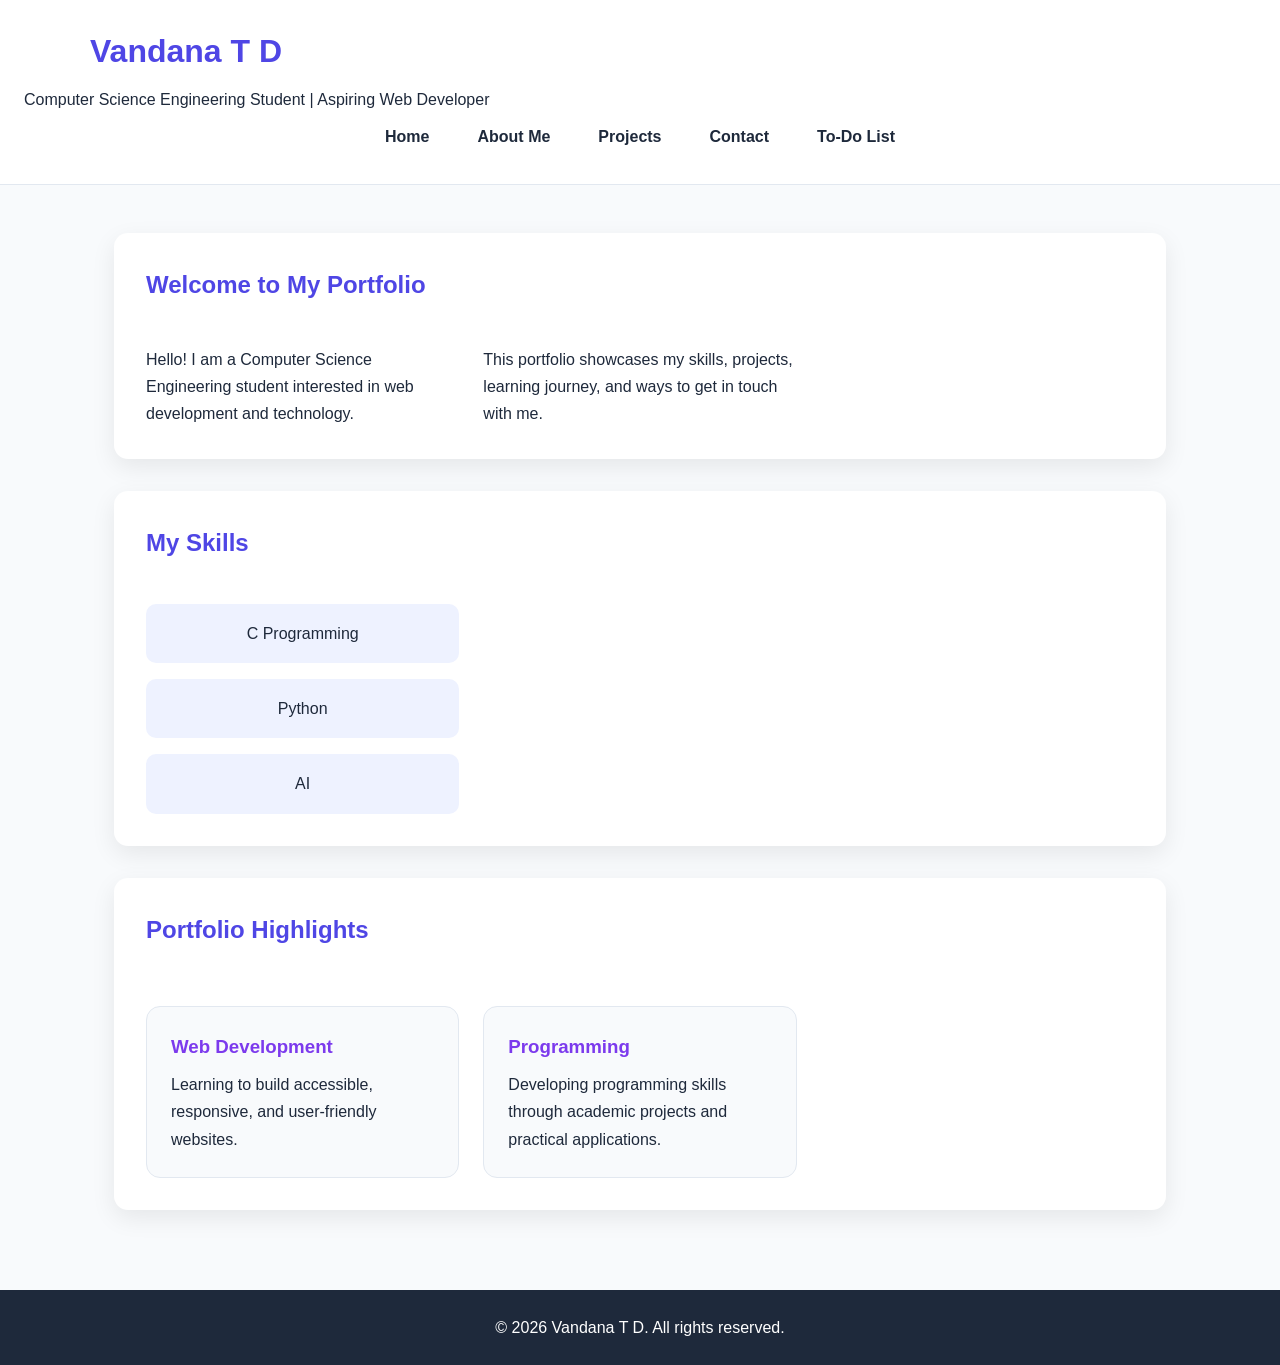
<file: index.html>
<!DOCTYPE html>
<html lang="en">
<head>
    <meta charset="UTF-8">

    <meta name="viewport"
          content="width=device-width, initial-scale=1.0">

    <meta name="description"
          content="Personal portfolio of a Computer Science Engineering student showcasing skills, projects, and contact information.">

    <meta name="keywords"
          content="Computer Science, Web Development, HTML, CSS, JavaScript, Portfolio">

    <meta name="author"
          content="Vandana T D">

    <title>Vandana T D | Home</title>

    <link rel="stylesheet" href="style.css">
</head>

<body>

    <header>
        <h1>Vandana T D</h1>

        <p>Computer Science Engineering Student | Aspiring Web Developer</p>

        <nav aria-label="Main navigation">
            <ul>
                <li><a href="index.html" aria-current="page">Home</a></li>
                <li><a href="about.html">About Me</a></li>
                <li><a href="projects.html">Projects</a></li>
                <li><a href="contact.html">Contact</a></li>
                <li><a href="todo.html">To-Do List</a></li>
            </ul>
        </nav>
    </header>

    <main>

        <section aria-labelledby="welcome-heading">
            <h2 id="welcome-heading">Welcome to My Portfolio</h2>

            <p>
                Hello! I am a Computer Science Engineering student
                interested in web development and technology.
            </p>

            <p>
                This portfolio showcases my skills, projects,
                learning journey, and ways to get in touch with me.
            </p>
        </section>

        <section aria-labelledby="skills-heading">
            <h2 id="skills-heading">My Skills</h2>

            <ul>
                <li>C Programming</li>
                <li>Python</li>
                <li>AI</li>
            </ul>
        </section>

        <section aria-labelledby="highlights-heading">
            <h2 id="highlights-heading">Portfolio Highlights</h2>

            <article>
                <h3>Web Development</h3>
                <p>
                    Learning to build accessible, responsive,
                    and user-friendly websites.
                </p>
            </article>

            <article>
                <h3>Programming</h3>
                <p>
                    Developing programming skills through academic
                    projects and practical applications.
                </p>
            </article>
        </section>

    </main>

    <footer>
        <p>&copy; 2026 Vandana T D. All rights reserved.</p>
    </footer>

</body>
</html>
</file>
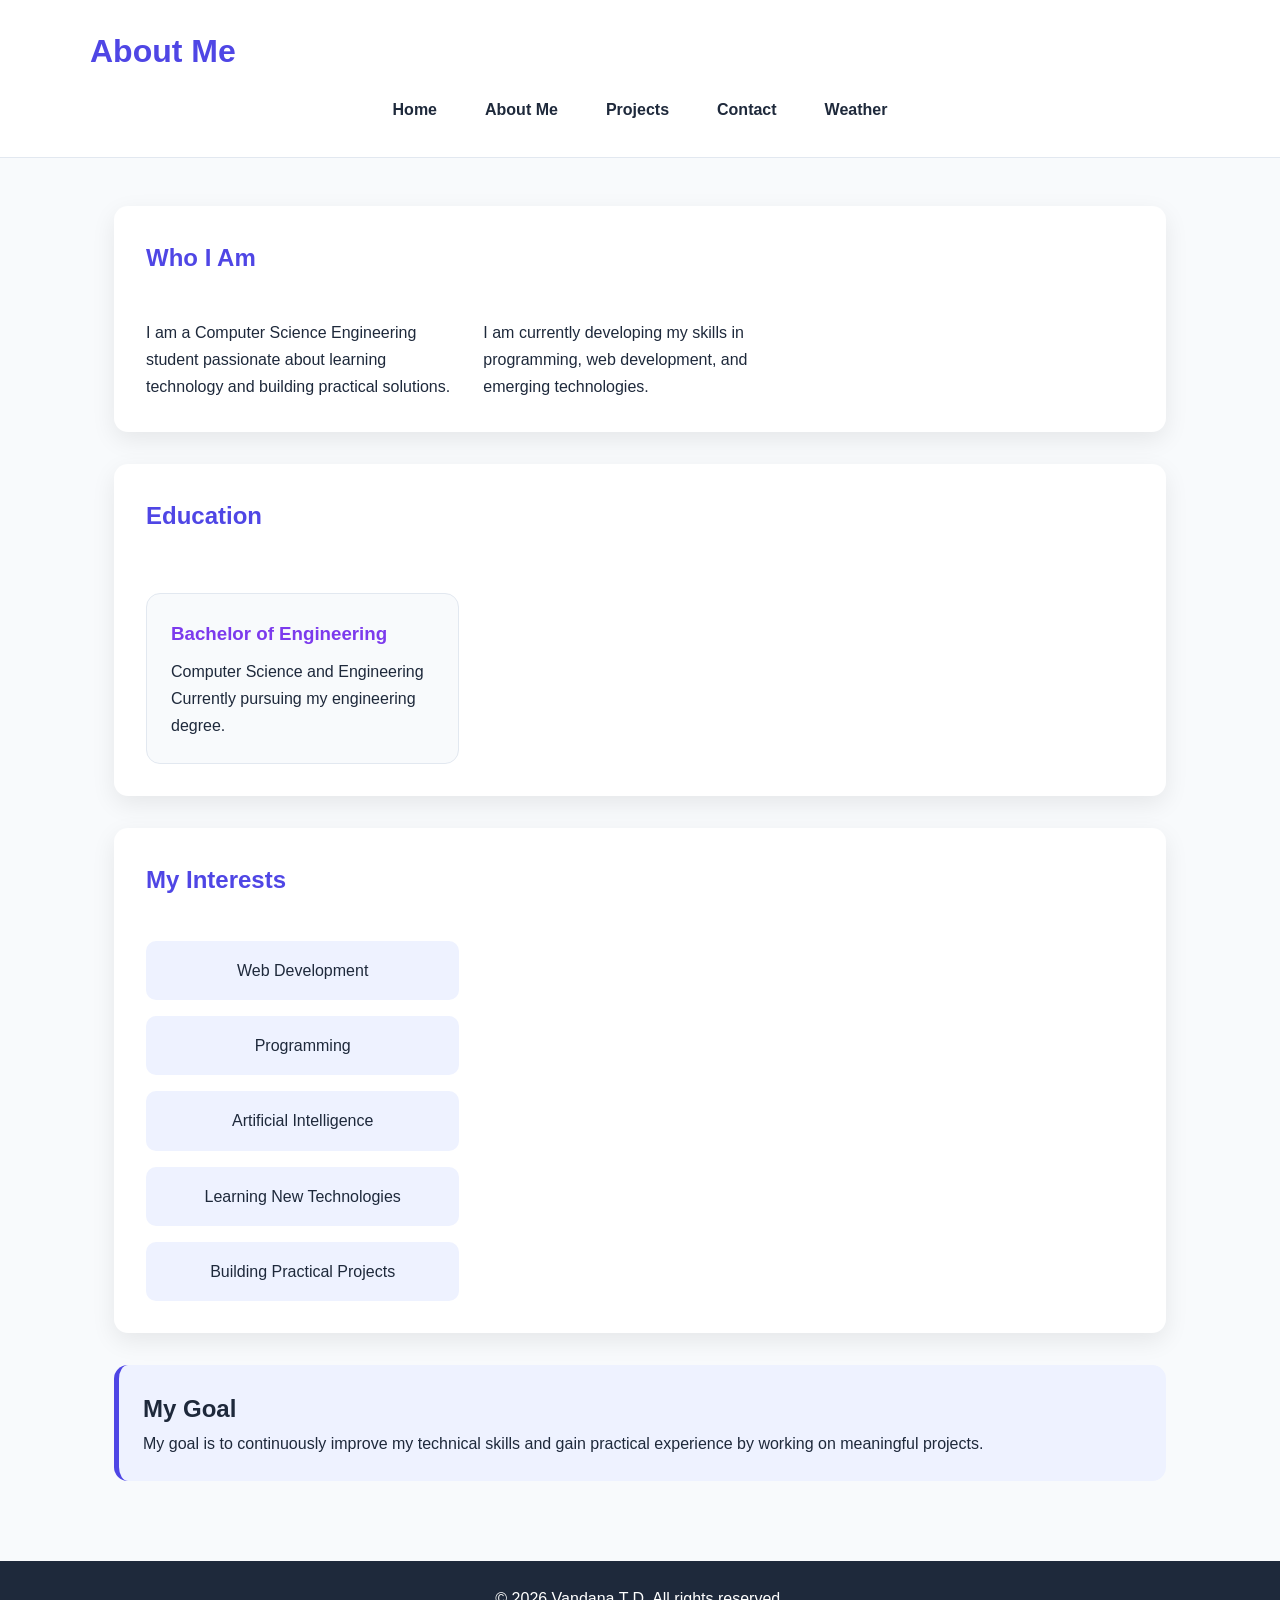
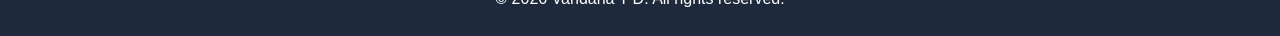
<file: about.html>
<!DOCTYPE html>
<html lang="en">
<head>
    <meta charset="UTF-8">

    <meta name="viewport"
          content="width=device-width, initial-scale=1.0">

    <meta name="description"
          content="Learn more about my education, interests, skills, and career goals.">

    <meta name="author"
          content="Vandana T D">

    <title>Vandana T D | About Me</title>
    <link rel="stylesheet" href="style.css">
</head>

<body>

    <header>
        <h1>About Me</h1>

        <nav aria-label="Main navigation">
            <ul>
                <li><a href="index.html">Home</a></li>
                <li><a href="about.html" aria-current="page">About Me</a></li>
                <li><a href="projects.html">Projects</a></li>
                <li><a href="contact.html">Contact</a></li>
                <li><a href="weather.html">Weather</a></li>
            </ul>
        </nav>
    </header>

    <main>

        <section aria-labelledby="introduction-heading">
            <h2 id="introduction-heading">Who I Am</h2>

            <p>
                I am a Computer Science Engineering student
                passionate about learning technology and building
                practical solutions.
            </p>

            <p>
                I am currently developing my skills in programming,
                web development, and emerging technologies.
            </p>
        </section>

        <section aria-labelledby="education-heading">
            <h2 id="education-heading">Education</h2>

            <article>
                <h3>Bachelor of Engineering</h3>

                <p>
                    Computer Science and Engineering
                </p>

                <p>
                    Currently pursuing my engineering degree.
                </p>
            </article>
        </section>

        <section aria-labelledby="interests-heading">
            <h2 id="interests-heading">My Interests</h2>

            <ul>
                <li>Web Development</li>
                <li>Programming</li>
                <li>Artificial Intelligence</li>
                <li>Learning New Technologies</li>
                <li>Building Practical Projects</li>
            </ul>
        </section>

        <aside aria-labelledby="goal-heading">
            <h2 id="goal-heading">My Goal</h2>

            <p>
                My goal is to continuously improve my technical
                skills and gain practical experience by working
                on meaningful projects.
            </p>
        </aside>

    </main>

    <footer>
        <p>&copy; 2026 Vandana T D. All rights reserved.</p>
    </footer>

</body>
</html>
</file>
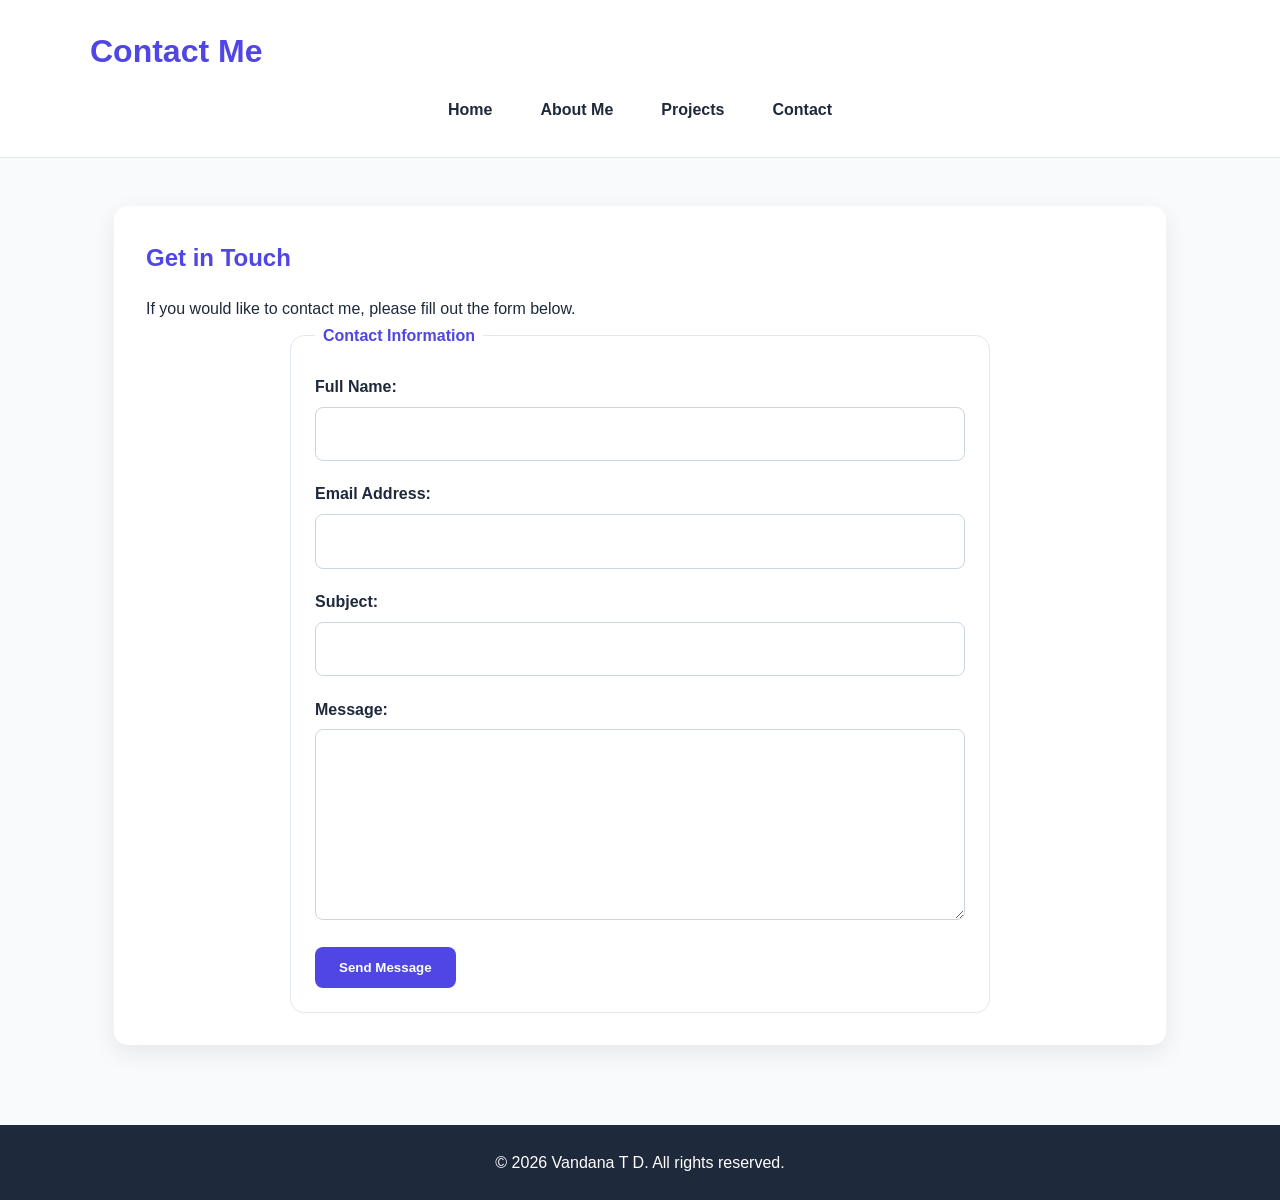
<file: contact.html>
<!DOCTYPE html>
<html lang="en">
<head>
    <meta charset="UTF-8">

    <meta name="viewport"
          content="width=device-width, initial-scale=1.0">

    <meta name="description"
          content="Contact me through my accessible portfolio contact form.">

    <meta name="author"
          content="Your Name">

    <title>Vandana T D | Contact</title>
    <link rel="stylesheet" href="style.css">
</head>

<body>

    <header>
        <h1>Contact Me</h1>

        <nav aria-label="Main navigation">
            <ul>
                <li><a href="index.html">Home</a></li>
                <li><a href="about.html">About Me</a></li>
                <li><a href="projects.html">Projects</a></li>
                <li><a href="contact.html" aria-current="page">Contact</a></li>
            </ul>
        </nav>
    </header>

    <main>

        <section aria-labelledby="contact-heading">

            <h2 id="contact-heading">Get in Touch</h2>

            <p>
                If you would like to contact me, please fill out
                the form below.
            </p>

            <form>

                <fieldset>

                    <legend>Contact Information</legend>

                    <p>
                        <label for="name">Full Name:</label>
                        <input
                            type="text"
                            id="name"
                            name="name"
                            autocomplete="name"
                            required
                            aria-required="true">
                    </p>

                    <p>
                        <label for="email">Email Address:</label>
                        <input
                            type="email"
                            id="email"
                            name="email"
                            autocomplete="email"
                            required
                            aria-required="true">
                    </p>

                    <p>
                        <label for="subject">Subject:</label>
                        <input
                            type="text"
                            id="subject"
                            name="subject"
                            required
                            aria-required="true">
                    </p>

                    <p>
                        <label for="message">Message:</label>
                        <textarea
                            id="message"
                            name="message"
                            rows="6"
                            cols="40"
                            required
                            aria-required="true"></textarea>
                    </p>

                    <button type="submit">
                        Send Message
                    </button>

                </fieldset>

            </form>

        </section>

    </main>

    <footer>
        <p>&copy; 2026 Vandana T D. All rights reserved.</p>
    </footer>

</body>
</html>
</file>
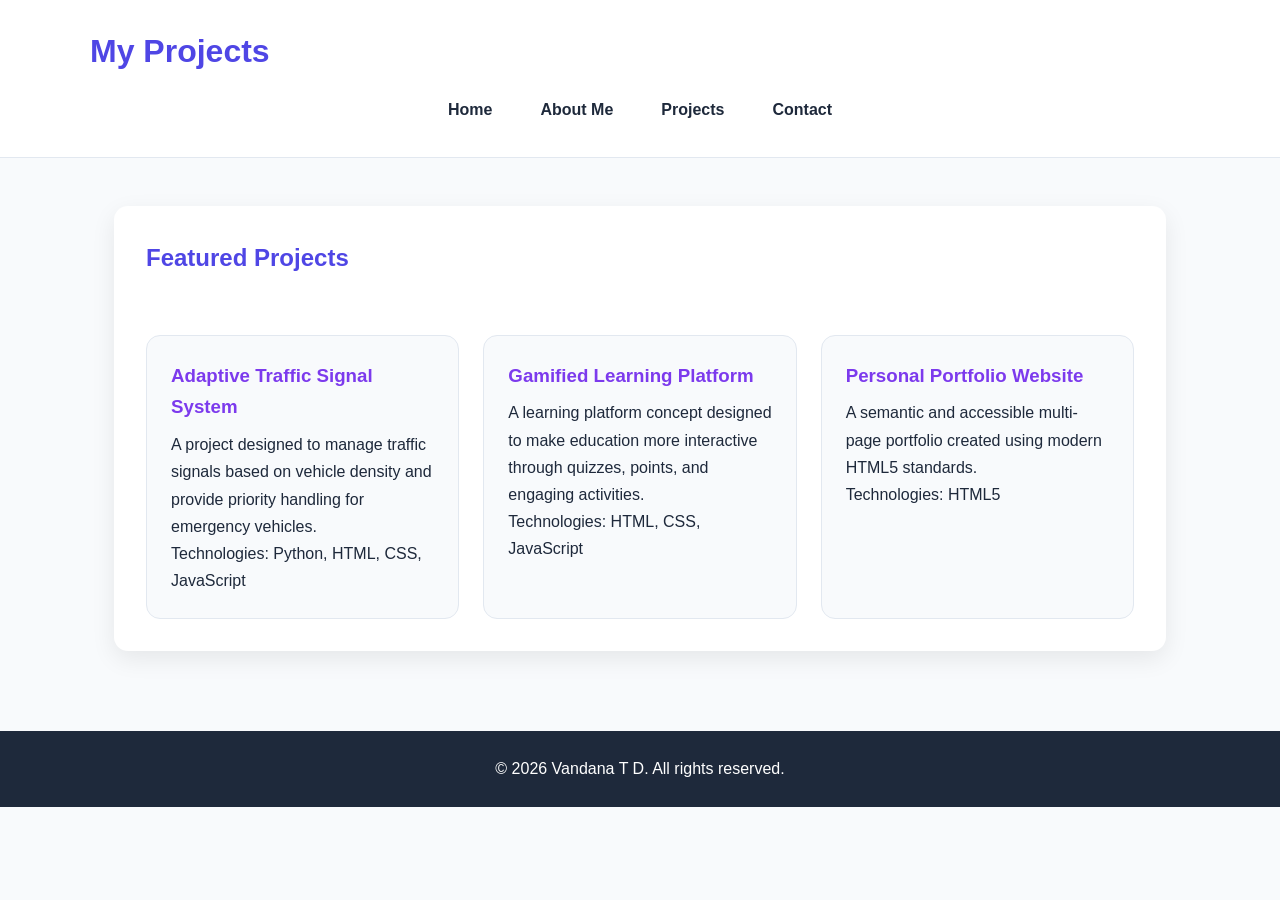
<file: projects.html>
<!DOCTYPE html>
<html lang="en">
<head>
    <meta charset="UTF-8">

    <meta name="viewport"
          content="width=device-width, initial-scale=1.0">

    <meta name="description"
          content="Explore my web development, programming, and academic projects.">

    <meta name="author"
          content="Vandana T D">

    <title>Vandana T D | Projects</title>
    <link rel="stylesheet" href="style.css">
</head>

<body>

    <header>
        <h1>My Projects</h1>

        <nav aria-label="Main navigation">
            <ul>
                <li><a href="index.html">Home</a></li>
                <li><a href="about.html">About Me</a></li>
                <li><a href="projects.html" aria-current="page">Projects</a></li>
                <li><a href="contact.html">Contact</a></li>
            </ul>
        </nav>
    </header>

    <main>

        <section aria-labelledby="projects-heading">
            <h2 id="projects-heading">Featured Projects</h2>

            <article>
                <h3>Adaptive Traffic Signal System</h3>

                <p>
                    A project designed to manage traffic signals
                    based on vehicle density and provide priority
                    handling for emergency vehicles.
                </p>

                <p>
                    Technologies: Python, HTML, CSS, JavaScript
                </p>
            </article>

            <article>
                <h3>Gamified Learning Platform</h3>

                <p>
                    A learning platform concept designed to make
                    education more interactive through quizzes,
                    points, and engaging activities.
                </p>

                <p>
                    Technologies: HTML, CSS, JavaScript
                </p>
            </article>

            <article>
                <h3>Personal Portfolio Website</h3>

                <p>
                    A semantic and accessible multi-page portfolio
                    created using modern HTML5 standards.
                </p>

                <p>
                    Technologies: HTML5
                </p>
            </article>

        </section>

    </main>

    <footer>
        <p>&copy; 2026 Vandana T D. All rights reserved.</p>
    </footer>

</body>
</html>
</file>
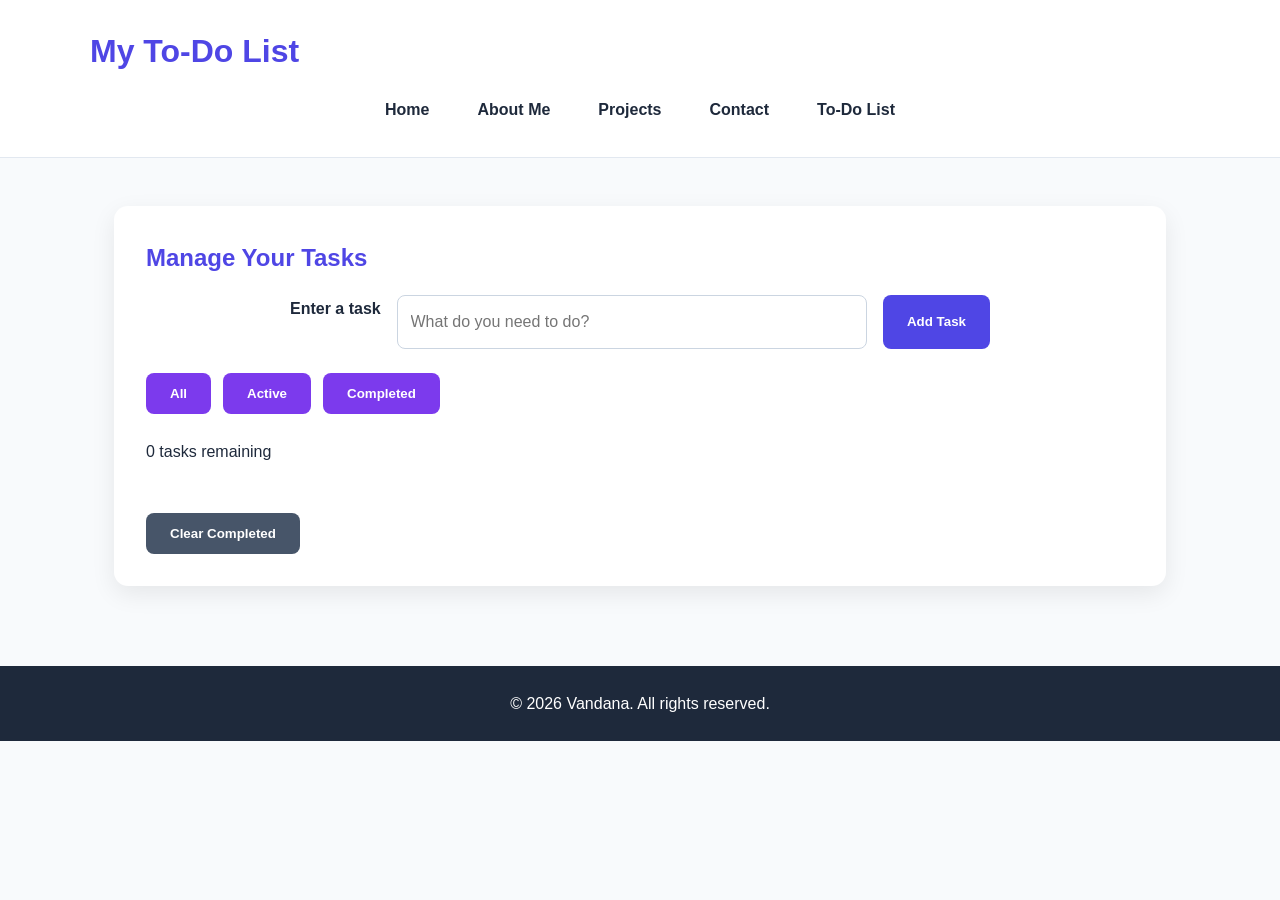
<file: todo.html>
<!DOCTYPE html>
<html lang="en">

<head>
    <meta charset="UTF-8">

    <meta name="viewport"
          content="width=device-width, initial-scale=1.0">

    <meta name="description"
          content="Interactive JavaScript To-Do List application.">

    <title>To-Do List | Vandana</title>

    <link rel="stylesheet" href="style.css">
</head>

<body>

    <header>
        <h1>My To-Do List</h1>

        <nav aria-label="Main navigation">
            <ul>
                <li><a href="index.html">Home</a></li>
                <li><a href="about.html">About Me</a></li>
                <li><a href="projects.html">Projects</a></li>
                <li><a href="contact.html">Contact</a></li>
                <li><a href="todo.html" aria-current="page">To-Do List</a></li>
            </ul>
        </nav>
    </header>

    <main>

        <section aria-labelledby="todo-heading">

            <h2 id="todo-heading">Manage Your Tasks</h2>

            <form id="todo-form">

                <label for="task-input">
                    Enter a task
                </label>

                <input
                    type="text"
                    id="task-input"
                    name="task"
                    placeholder="What do you need to do?"
                    required
                    autocomplete="off">

                <button type="submit">
                    Add Task
                </button>

            </form>

            <div class="todo-controls">

                <button type="button" data-filter="all">
                    All
                </button>

                <button type="button" data-filter="active">
                    Active
                </button>

                <button type="button" data-filter="completed">
                    Completed
                </button>

            </div>

            <p id="task-count" aria-live="polite">
                0 tasks
            </p>

            <ul id="task-list" aria-label="To-do tasks">
            </ul>

            <button
                type="button"
                id="clear-completed">
                Clear Completed
            </button>

        </section>

    </main>

    <footer>
        <p>&copy; 2026 Vandana. All rights reserved.</p>
    </footer>

    <script src="script.js"></script>

</body>

</html>
</file>
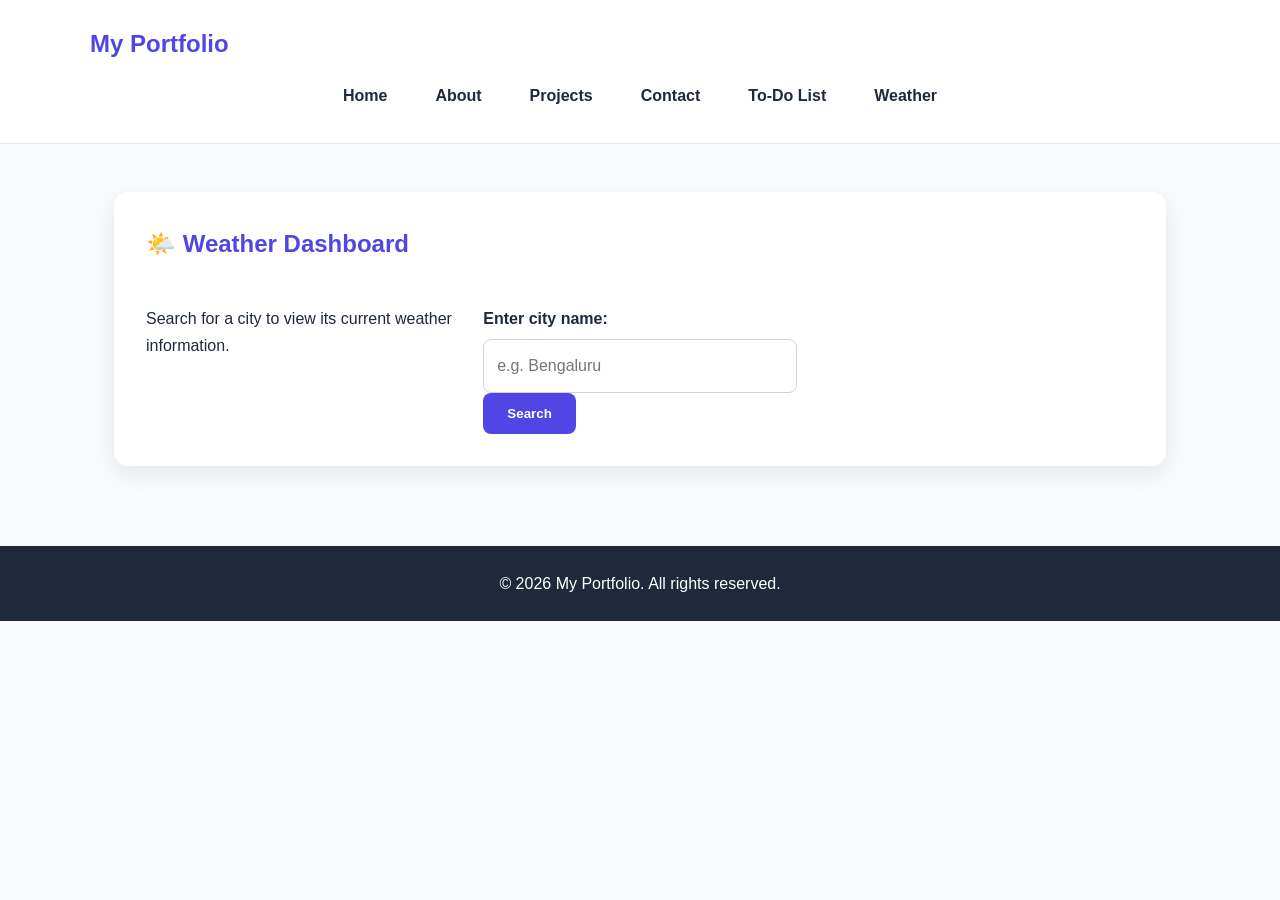
<file: weather.html>
<!DOCTYPE html>
<html lang="en">
<head>
    <meta charset="UTF-8">
    <meta name="viewport" content="width=device-width, initial-scale=1.0">

    <title>Weather Dashboard | My Portfolio</title>
    <meta name="description" content="A real-time weather dashboard using JavaScript and a REST API.">

    <link rel="stylesheet" href="style.css">
</head>

<body>

    <header>
        <nav>
            <h1>My Portfolio</h1>

            <ul>
                <li><a href="index.html">Home</a></li>
                <li><a href="about.html">About</a></li>
                <li><a href="projects.html">Projects</a></li>
                <li><a href="contact.html">Contact</a></li>
                <li><a href="todo.html">To-Do List</a></li>
                <li><a href="weather.html">Weather</a></li>
            </ul>
        </nav>
    </header>

    <main>

        <section class="weather-section">

            <h2>🌤️ Weather Dashboard</h2>

            <p>
                Search for a city to view its current weather information.
            </p>

            <form id="weather-form">
                <label for="city-input">Enter city name:</label>

                <div class="weather-search">
                    <input
                        type="text"
                        id="city-input"
                        placeholder="e.g. Bengaluru"
                        required
                    >

                    <button type="submit">Search</button>
                </div>
            </form>

            <p id="weather-message" aria-live="polite"></p>

            <article id="weather-card" class="weather-card" hidden>

                <h3 id="city-name"></h3>

                <div class="weather-details">

                    <div class="weather-item">
                        <span>🌡️</span>
                        <h4>Temperature</h4>
                        <p id="temperature">--</p>
                    </div>

                    <div class="weather-item">
                        <span>💧</span>
                        <h4>Humidity</h4>
                        <p id="humidity">--</p>
                    </div>

                    <div class="weather-item">
                        <span>💨</span>
                        <h4>Wind Speed</h4>
                        <p id="wind-speed">--</p>
                    </div>

                </div>

            </article>

        </section>

    </main>

    <footer>
        <p>&copy; 2026 My Portfolio. All rights reserved.</p>
    </footer>

    <script src="weather.js"></script>

</body>
</html>
</file>
<file: style.css>
/* =========================
   CSS VARIABLES
   ========================= */

:root {
    --primary: #4f46e5;
    --secondary: #7c3aed;
    --background: #f8fafc;
    --card: #ffffff;
    --text: #1e293b;
    --muted: #64748b;
    --border: #e2e8f0;

    --max-width: 1100px;
    --radius: 14px;
    --transition: 0.3s ease;
}


/* =========================
   BASIC RESET
   ========================= */

* {
    margin: 0;
    padding: 0;
    box-sizing: border-box;
}

html {
    scroll-behavior: smooth;
}

body {
    font-family: Arial, Helvetica, sans-serif;
    line-height: 1.7;
    background: var(--background);
    color: var(--text);
}


/* =========================
   HEADER
   ========================= */

header {
    background: var(--card);
    padding: 1.5rem;
    border-bottom: 1px solid var(--border);
}

header h1 {
    max-width: var(--max-width);
    margin: 0 auto 0.5rem;
    color: var(--primary);
}


/* =========================
   NAVIGATION
   ========================= */

nav {
    max-width: var(--max-width);
    margin: auto;
}

nav ul {
    display: flex;
    justify-content: center;
    align-items: center;
    gap: 1rem;
    flex-wrap: wrap;
    list-style: none;
}

nav a {
    display: block;
    padding: 0.6rem 1rem;
    border-radius: 8px;

    color: var(--text);
    text-decoration: none;
    font-weight: bold;

    transition: var(--transition);
}

nav a:hover,
nav a:focus {
    background: var(--primary);
    color: white;
}


/* =========================
   MAIN
   ========================= */

main {
    max-width: var(--max-width);
    margin: auto;
    padding: 3rem 1.5rem;
}


/* =========================
   SECTIONS
   ========================= */

section {
    background: var(--card);
    padding: 2rem;
    margin-bottom: 2rem;

    border-radius: var(--radius);

    box-shadow: 0 8px 25px rgba(0, 0, 0, 0.08);
}

section h2 {
    color: var(--primary);
    margin-bottom: 1rem;
}


/* =========================
   PROJECT / ARTICLE CARDS
   ========================= */

article {
    background: #f8fafc;

    padding: 1.5rem;
    margin-top: 1rem;

    border: 1px solid var(--border);
    border-radius: var(--radius);

    transition: var(--transition);
}

article:hover {
    transform: translateY(-5px);
    box-shadow: 0 10px 25px rgba(0, 0, 0, 0.1);
}

article h3 {
    color: var(--secondary);
    margin-bottom: 0.5rem;
}


/* =========================
   PROJECT GRID
   ========================= */

main:has(article) section {
    display: grid;

    grid-template-columns:
        repeat(auto-fit, minmax(260px, 1fr));

    gap: 1.5rem;
}

main:has(article) section h2 {
    grid-column: 1 / -1;
}


/* =========================
   LISTS
   ========================= */

section ul {
    display: grid;

    grid-template-columns:
        repeat(auto-fit, minmax(180px, 1fr));

    gap: 1rem;

    list-style: none;
}

section li {
    background: #eef2ff;

    padding: 1rem;

    border-radius: 10px;

    text-align: center;
}


/* =========================
   CONTACT FORM
   ========================= */

form {
    max-width: 700px;
    margin: auto;
}

fieldset {
    border: 1px solid var(--border);
    border-radius: var(--radius);
    padding: 1.5rem;
}

legend {
    color: var(--primary);
    font-weight: bold;
    padding: 0 0.5rem;
}

form p {
    margin-bottom: 1.2rem;
}

label {
    display: block;
    font-weight: bold;
    margin-bottom: 0.4rem;
}

input,
textarea {
    width: 100%;

    padding: 0.8rem;

    border: 1px solid #cbd5e1;
    border-radius: 8px;

    font: inherit;

    transition: var(--transition);
}

input:focus,
textarea:focus {
    outline: 3px solid rgba(79, 70, 229, 0.2);
    border-color: var(--primary);
}

textarea {
    resize: vertical;
}

button {
    background: var(--primary);
    color: white;

    border: none;

    padding: 0.8rem 1.5rem;

    border-radius: 8px;

    font-weight: bold;

    cursor: pointer;

    transition: var(--transition);
}

button:hover,
button:focus {
    background: var(--secondary);
    transform: translateY(-2px);
}


/* =========================
   ASIDE
   ========================= */

aside {
    background: #eef2ff;

    border-left: 5px solid var(--primary);

    padding: 1.5rem;

    margin-bottom: 2rem;

    border-radius: var(--radius);
}


/* =========================
   FOOTER
   ========================= */

footer {
    background: var(--text);
    color: white;

    text-align: center;

    padding: 1.5rem;
}


/* =========================
   TABLET
   ========================= */

@media (max-width: 768px) {

    nav ul {
        flex-direction: column;
    }

    nav a {
        width: 100%;
        text-align: center;
    }

    main {
        padding: 2rem 1rem;
    }

    section {
        padding: 1.5rem;
    }

    main:has(article) section {
        grid-template-columns: 1fr;
    }
}


/* =========================
   MOBILE
   ========================= */

@media (max-width: 480px) {

    header h1 {
        text-align: center;
        font-size: 1.5rem;
    }

    main {
        padding: 1rem 0.7rem;
    }

    section {
        padding: 1.2rem;
    }

    article {
        padding: 1rem;
    }

    input,
    textarea,
    button {
        font-size: 1rem;
    }
}


/* =========================
   REDUCED MOTION
   ========================= */

@media (prefers-reduced-motion: reduce) {

    html {
        scroll-behavior: auto;
    }

    *,
    *::before,
    *::after {
        transition: none !important;
    }
}
/* =========================
   TO-DO LIST
   ========================= */

#todo-form {
    display: flex;
    gap: 1rem;
    flex-wrap: wrap;
}

#todo-form input {
    flex: 1;
    min-width: 200px;
}

.todo-controls {
    display: flex;
    gap: 0.75rem;
    flex-wrap: wrap;
    margin: 1.5rem 0;
}

.todo-controls button {
    background: var(--secondary);
}

#task-list {
    display: flex;
    flex-direction: column;
    gap: 0.75rem;
    margin: 1rem 0;
    list-style: none;
}

#task-list li {
    display: flex;
    align-items: center;
    gap: 0.75rem;
    background: #f8fafc;
    border: 1px solid var(--border);
    padding: 1rem;
    border-radius: 10px;
}

#task-list li span {
    flex: 1;
    text-align: left;
}

#task-list li.completed span {
    text-decoration: line-through;
    opacity: 0.6;
}

.edit-button {
    background: var(--secondary);
}

.delete-button {
    background: #dc2626;
}

#clear-completed {
    margin-top: 1rem;
    background: #475569;
}


/* Mobile To-Do layout */

@media (max-width: 480px) {

    #todo-form {
        flex-direction: column;
    }

    #todo-form button {
        width: 100%;
    }

    #task-list li {
        flex-wrap: wrap;
    }

    #task-list li span {
        min-width: 120px;
    }

    .edit-button,
    .delete-button {
        flex: 1;
    }
}
</file>
